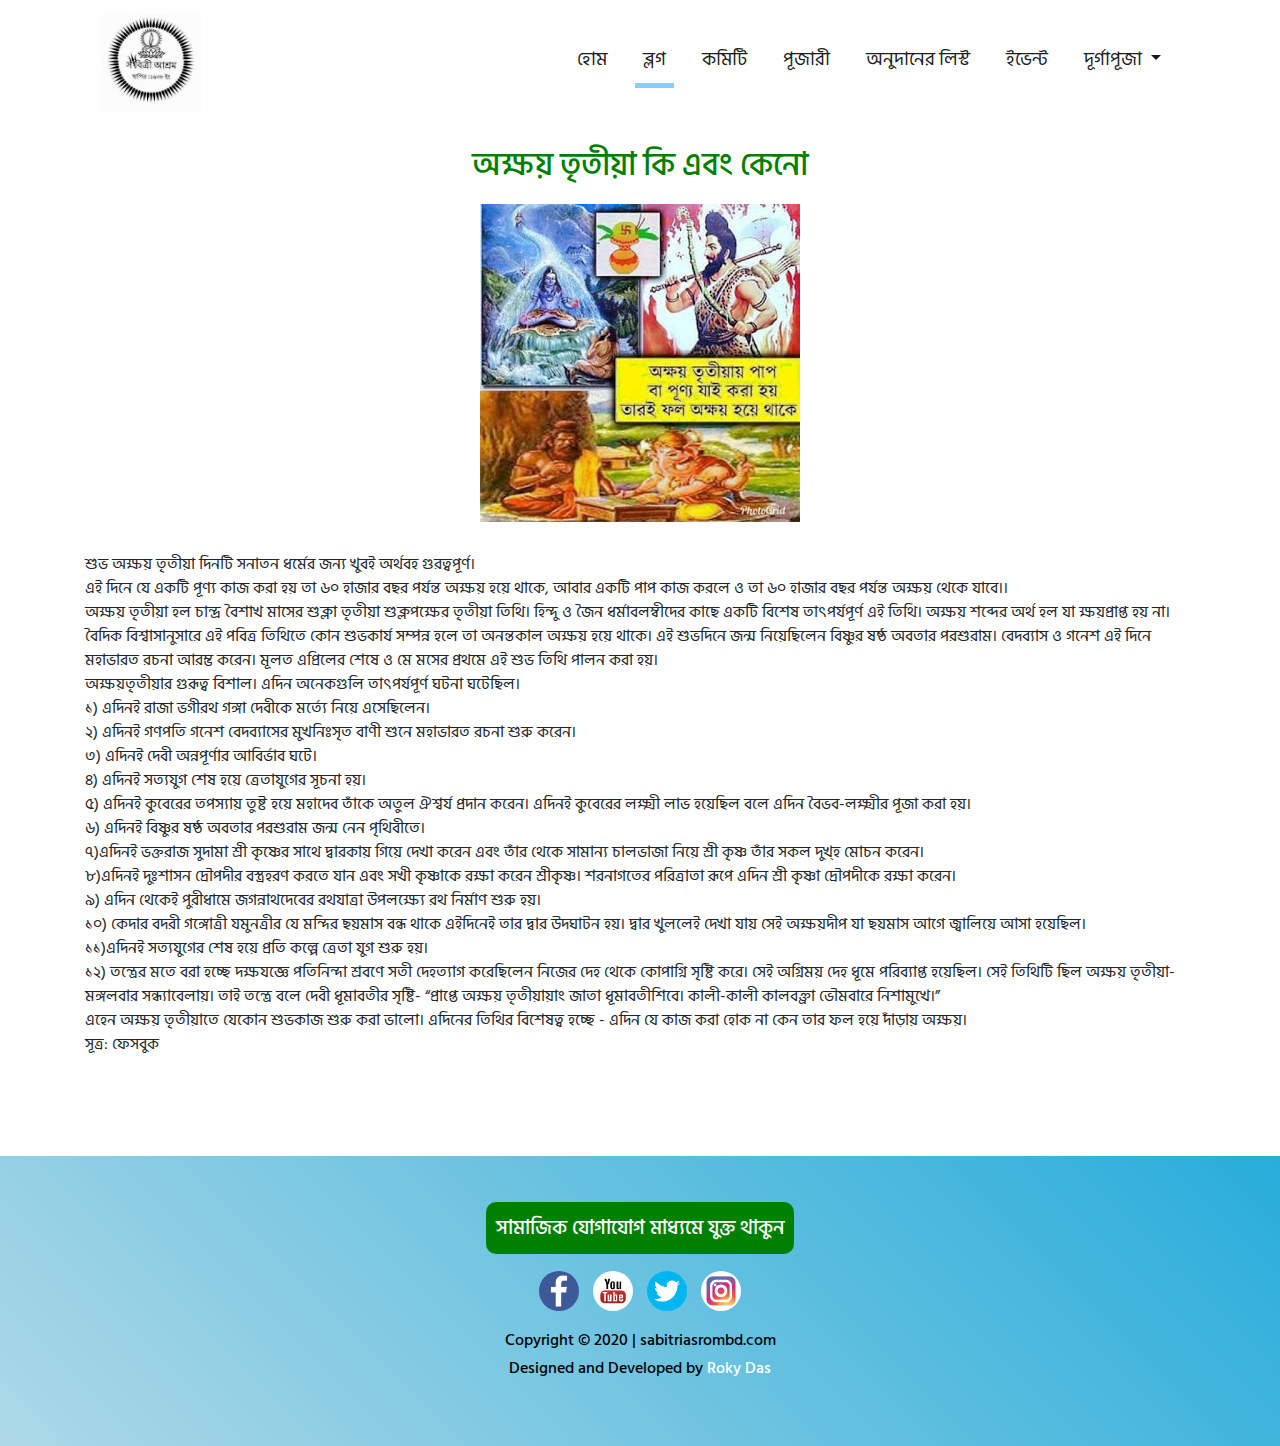
<file: blog-page.html>
<!DOCTYPE html>
<html lang="en">

<head>
    <meta charset="UTF-8">
    <meta name="viewport" content="width=device-width, initial-scale=1.0">
    <link rel="stylesheet" href="bootstrap/css/bootstrap.min.css">
    <link rel="stylesheet" href="styles/index.css">
    <link rel="stylesheet" href="styles/blog-page.css">
    <link href="https://fonts.googleapis.com/css2?family=Hind+Siliguri&display=swap" rel="stylesheet">
    <link rel="shortcut icon" href="images/logo/logo-2.jpg" type="image/x-icon">
    <title>সাবিত্রী আশ্রম</title>
</head>

<body>
    <header class="container">
        <nav class="navbar navbar-expand-lg navbar-light">
            <a class="navbar-brand" href="#"><img src="images/logo/logo-2.jpg" alt=""></a>
            <button class="navbar-toggler" type="button" data-toggle="collapse" data-target="#navbarNav"
                aria-controls="navbarNav" aria-expanded="false" aria-label="Toggle navigation">
                <span class="navbar-toggler-icon"></span>
            </button>
            <div class="collapse navbar-collapse" id="navbarNav">
                <ul class="navbar-nav ml-auto">
                    <li class="nav-item active">
                        <a class="nav-link" href="index.html">হোম<span class="sr-only">(current)</span></a>
                    </li>
                    <li class="nav-item active nav-active">
                        <a class="nav-link" href="blog.html">ব্লগ</a>
                    </li>
                    <li class="nav-item active">
                        <a class="nav-link" href="committee.html">কমিটি</a>
                    </li>
                    <li class="nav-item active">
                        <a class="nav-link" href="pujari.html">পূজারী</a>
                    </li>
                    <li class="nav-item active">
                        <a class="nav-link" href="money.html">অনুদানের লিস্ট</a>
                    </li>
                    <li class="nav-item active">
                        <a class="nav-link" href="event.html">ইভেন্ট</a>
                    </li>
                    <li class="nav-item active dropdown">
                        <a class="nav-link dropdown-toggle" href="#" id="navbarDropdownMenuLink" role="button"
                            data-toggle="dropdown" aria-haspopup="true" aria-expanded="false">
                            দূর্গাপূজা
                        </a>
                        <div class="dropdown-menu" aria-labelledby="navbarDropdownMenuLink">
                            <a class="dropdown-item" href="durgapuja19.html">দূর্গাপূজা - ২০১৯</a>
                            <a class="dropdown-item" href="durgapuja18.html">দূর্গাপূজা - ২০১৮</a>
                            <a class="dropdown-item" href="durgapuja17.html">দূর্গাপূজা - ২০১৭</a>
                        </div>
                    </li>
                </ul>
            </div>
        </nav>
    </header>

    <section class="post container">
        <div class="post-heading">
            <h2>অক্ষয় তৃতীয়া কি এবং কেনো </h2>
        </div>
        <div class="post-image">
            <img src="images/blog/pic-1.jpg" alt="">
        </div>
        <div class="post-text">
            <p>শুভ অক্ষয় তৃতীয়া দিনটি সনাতন ধর্মের জন্য খুবই অর্থবহ গুরত্বপূর্ণ। <br>
                
                এই দিনে যে একটি পূণ্য কাজ করা হয় তা ৬০ হাজার বছর পর্যন্ত অক্ষয় হয়ে থাকে, আবার একটি পাপ কাজ করলে ও তা ৬০ হাজার বছর পর্যন্ত অক্ষয় থেকে যাবে।।<br>
                
                অক্ষয় তৃতীয়া হল চান্দ্র বৈশাখ মাসের শুক্লা তৃতীয়া শুক্লপক্ষের তৃতীয়া তিথি। হিন্দু ও জৈন ধর্মাবলম্বীদের কাছে একটি বিশেষ তাৎপর্যপূর্ণ এই তিথি। অক্ষয় শব্দের অর্থ হল যা ক্ষয়প্রাপ্ত হয় না। বৈদিক বিশ্বাসানুসারে এই পবিত্র তিথিতে কোন শুভকার্য সম্পন্ন হলে তা অনন্তকাল অক্ষয় হয়ে থাকে। এই শুভদিনে জন্ম নিয়েছিলেন বিষ্ণুর ষষ্ঠ অবতার পরশুরাম। বেদব্যাস ও গনেশ এই দিনে মহাভারত রচনা আরম্ভ করেন। মূলত এপ্রিলের শেষে ও মে মসের প্রথমে এই শুভ তিথি পালন করা হয়।<br>
                অক্ষয়তৃতীয়ার গুরূত্ব বিশাল। এদিন অনেকগুলি তাৎপর্যপূর্ণ ঘটনা ঘটেছিল।<br>
                ১) এদিনই রাজা ভগীরথ গঙ্গা দেবীকে মর্ত্যে নিয়ে এসেছিলেন।<br>
                ২) এদিনই গণপতি গনেশ বেদব্যাসের মুখনিঃসৃত বাণী শুনে মহাভারত রচনা শুরু করেন।<br>
                ৩) এদিনই দেবী অন্নপূর্ণার আবির্ভাব ঘটে।<br>
                ৪) এদিনই সত্যযুগ শেষ হয়ে ত্রেতাযুগের সূচনা হয়।<br>
                ৫) এদিনই কুবেরের তপস্যায় তুষ্ট হয়ে মহাদেব তাঁকে অতুল ঐশ্বর্য প্রদান করেন। এদিনই কুবেরের লক্ষ্মী লাভ হয়েছিল বলে এদিন বৈভব-লক্ষ্মীর পূজা করা হয়।<br>
                ৬) এদিনই বিষ্ণুর ষষ্ঠ অবতার পরশুরাম জন্ম নেন পৃথিবীতে।<br>
                ৭)এদিনই ভক্তরাজ সুদামা শ্রী কৃষ্ণের সাথে দ্বারকায় গিয়ে দেখা করেন এবং তাঁর থেকে সামান্য চালভাজা নিয়ে শ্রী কৃষ্ণ তাঁর সকল দুখ্হ মোচন করেন।<br>
                ৮)এদিনই দুঃশাসন দ্রৌপদীর বস্ত্রহরণ করতে যান এবং সখী কৃষ্ণাকে রক্ষা করেন শ্রীকৃষ্ণ। শরনাগতের পরিত্রাতা রূপে এদিন শ্রী কৃষ্ণা দ্রৌপদীকে রক্ষা করেন।<br>
                ৯) এদিন থেকেই পুরীধামে জগন্নাথদেবের রথযাত্রা উপলক্ষ্যে রথ নির্মাণ শুরু হয়।<br>
                ১০) কেদার বদরী গঙ্গোত্রী যমুনত্রীর যে মন্দির ছয়মাস বন্ধ থাকে এইদিনেই তার দ্বার উদঘাটন হয়। দ্বার খুললেই দেখা যায় সেই অক্ষয়দীপ যা ছয়মাস আগে জ্বালিয়ে আসা হয়েছিল।<br>
                ১১)এদিনই সত্যযুগের শেষ হয়ে প্রতি কল্পে ত্রেতা যুগ শুরু হয়।<br>
                ১২) তন্ত্রের মতে বরা হচ্ছে দক্ষযজ্ঞে পতিনিন্দা শ্রবণে সতী দেহত্যাগ করেছিলেন নিজের দেহ থেকে কোপাগ্নি সৃষ্টি করে। সেই অগ্নিময় দেহ ধূমে পরিব্যাপ্ত হয়েছিল। সেই তিথিটি ছিল অক্ষয় তৃতীয়া-মঙ্গলবার সন্ধ্যাবেলায়। তাই তন্ত্রে বলে দেবী ধূমাবতীর সৃষ্টি- “প্রাপ্তে অক্ষয় তৃতীয়ায়াং জাতা ধূমাবতীশিবে। কালী-কালী কালবক্ত্রা ভৌমবারে নিশামুখে।”<br>
                এহেন অক্ষয় তৃতীয়াতে যেকোন শুভকাজ শুরু করা ভালো। এদিনের তিথির বিশেষত্ব হচ্ছে - এদিন যে কাজ করা হোক না কেন তার ফল হয়ে দাঁড়ায় অক্ষয়।<br>
                সূত্র: ফেসবুক </p>
        </div>
    </section>








    <footer>
        <div class="container">
            <h5>সামাজিক যোগাযোগ মাধ্যমে যুক্ত থাকুন</h5>
            <div class="social">
                <img src="images/social/fb.jpg" alt="">
                <img src="images/social/youtube.jpg" alt="">
                <img src="images/social/twitter.jpg" alt="">
                <img src="images/social/instra.jpg" alt="">
            </div>
            <h6>Copyright © 2020 | sabitriasrombd.com</h6>
            <h6>Designed and Developed by <a target="_blank" href="https://www.facebook.com/rokydas.rokydas.5">Roky Das</a></h6>
        </div>
    </footer>







    <script src="https://code.jquery.com/jquery-3.5.1.slim.min.js"
        integrity="sha384-DfXdz2htPH0lsSSs5nCTpuj/zy4C+OGpamoFVy38MVBnE+IbbVYUew+OrCXaRkfj"
        crossorigin="anonymous"></script>
    <script src="https://cdn.jsdelivr.net/npm/popper.js@1.16.0/dist/umd/popper.min.js"
        integrity="sha384-Q6E9RHvbIyZFJoft+2mJbHaEWldlvI9IOYy5n3zV9zzTtmI3UksdQRVvoxMfooAo"
        crossorigin="anonymous"></script>
    <script src="https://stackpath.bootstrapcdn.com/bootstrap/4.5.0/js/bootstrap.min.js"
        integrity="sha384-OgVRvuATP1z7JjHLkuOU7Xw704+h835Lr+6QL9UvYjZE3Ipu6Tp75j7Bh/kR0JKI"
        crossorigin="anonymous"></script>
</body>

</html>
</file>
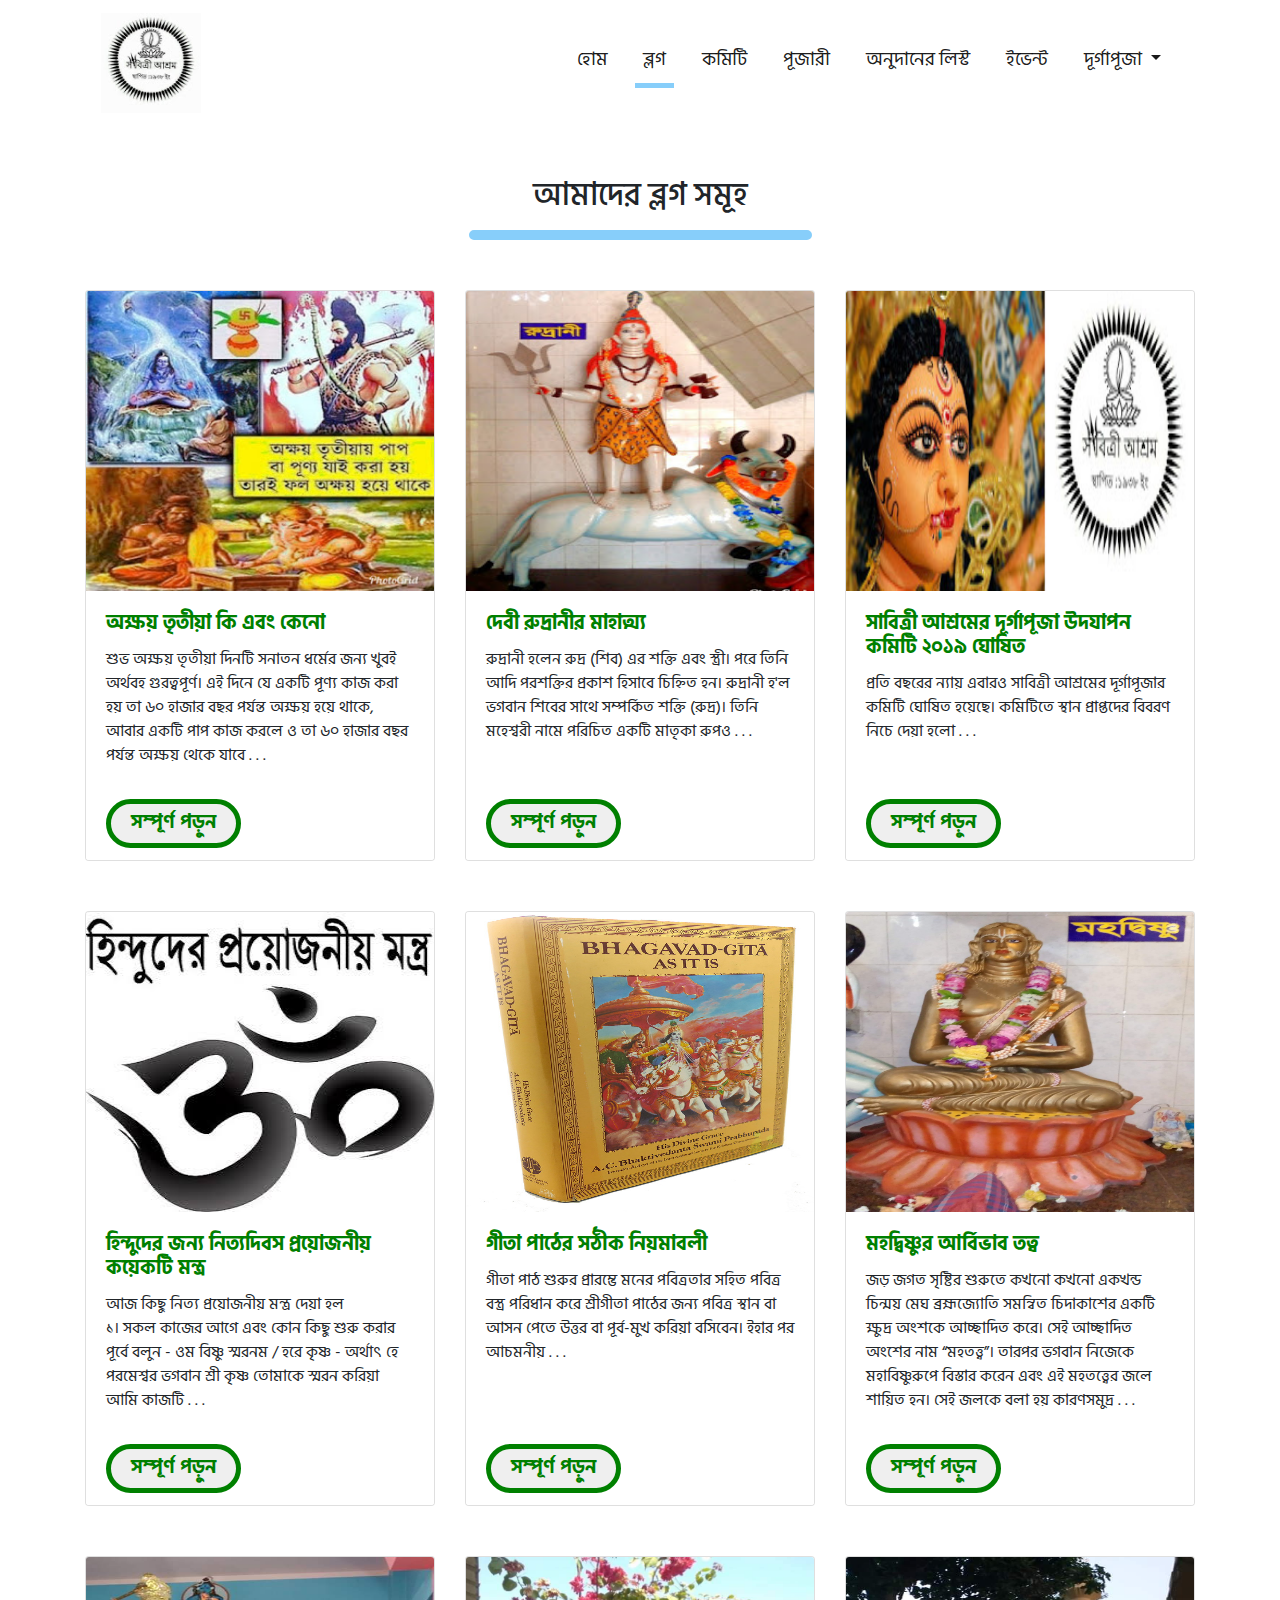
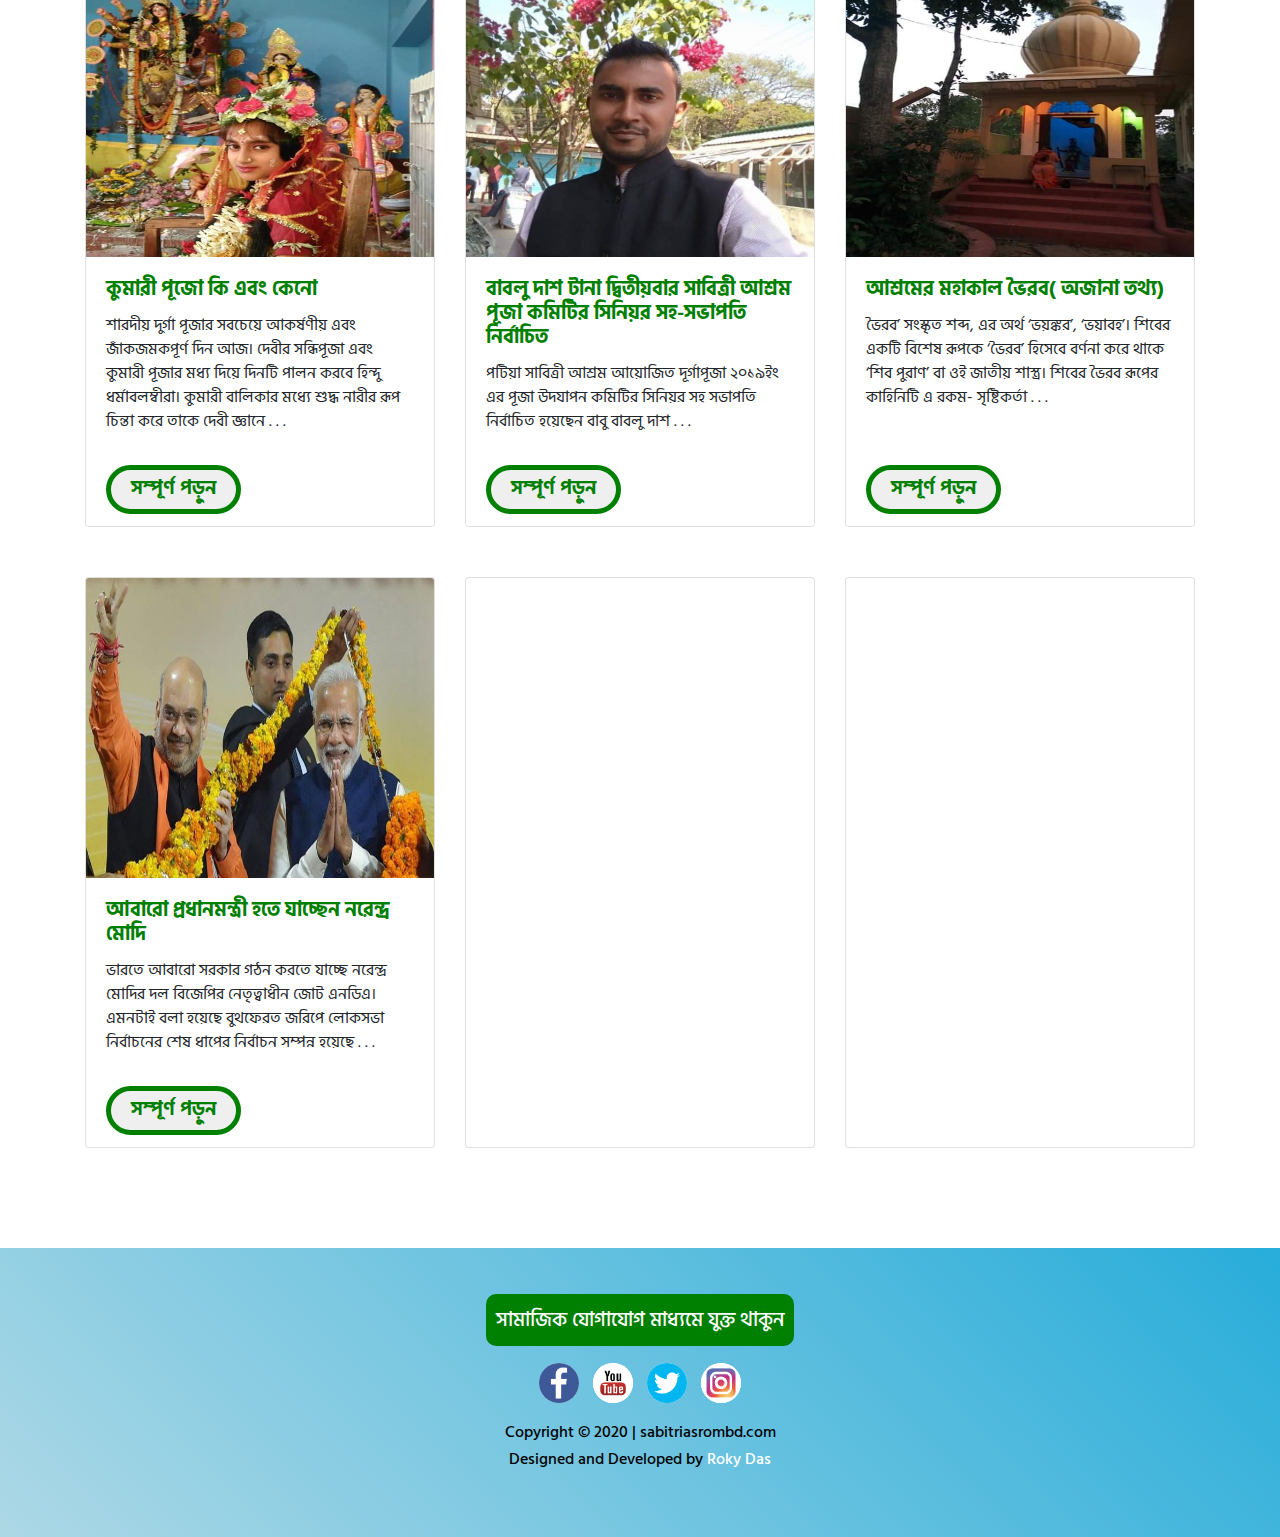
<file: blog.html>
<!DOCTYPE html>
<html lang="en">

<head>
    <meta charset="UTF-8">
    <meta name="viewport" content="width=device-width, initial-scale=1.0">
    <link rel="shortcut icon" href="images/logo/logo-2.jpg" type="image/x-icon">
    <link rel="stylesheet" href="bootstrap/css/bootstrap.min.css">
    <link rel="stylesheet" href="styles/index.css">
    <link rel="stylesheet" href="styles/blog.css">
    <link href="https://fonts.googleapis.com/css2?family=Hind+Siliguri&display=swap" rel="stylesheet">
    <title>সাবিত্রী আশ্রম</title>
</head>

<body>
    <header class="container">
        <nav class="navbar navbar-expand-lg navbar-light">
            <a class="navbar-brand" href="#"><img src="images/logo/logo-2.jpg" alt=""></a>
            <button class="navbar-toggler" type="button" data-toggle="collapse" data-target="#navbarNav"
                aria-controls="navbarNav" aria-expanded="false" aria-label="Toggle navigation">
                <span class="navbar-toggler-icon"></span>
            </button>
            <div class="collapse navbar-collapse" id="navbarNav">
                <ul class="navbar-nav ml-auto">
                    <li class="nav-item active">
                        <a class="nav-link" href="index.html">হোম<span class="sr-only">(current)</span></a>
                    </li>
                    <li class="nav-item active">
                        <a class="nav-link nav-active" href="blog.html">ব্লগ</a>
                    </li>
                    <li class="nav-item active">
                        <a class="nav-link" href="committee.html">কমিটি</a>
                    </li>
                    <li class="nav-item active">
                        <a class="nav-link" href="pujari.html">পূজারী</a>
                    </li>
                    <li class="nav-item active">
                        <a class="nav-link" href="money.html">অনুদানের লিস্ট</a>
                    </li>
                    <li class="nav-item active">
                        <a class="nav-link" href="event.html">ইভেন্ট</a>
                    </li>
                    <li class="nav-item active dropdown">
                        <a class="nav-link dropdown-toggle" href="#" id="navbarDropdownMenuLink" role="button"
                            data-toggle="dropdown" aria-haspopup="true" aria-expanded="false">
                            দূর্গাপূজা
                        </a>
                        <div class="dropdown-menu" aria-labelledby="navbarDropdownMenuLink">
                            <a class="dropdown-item" href="durgapuja19.html">দূর্গাপূজা - ২০১৯</a>
                            <a class="dropdown-item" href="durgapuja18.html">দূর্গাপূজা - ২০১৮</a>
                            <a class="dropdown-item" href="durgapuja17.html">দূর্গাপূজা - ২০১৭</a>
                        </div>
                    </li>
                </ul>
            </div>
        </nav>
    </header>

    <section class="container blog" id="blog">
        <h2>আমাদের ব্লগ সমূহ</h2>
        <hr class="hori-row">
        <div class="card-deck">
            <div class="card">
                <img class="card-img-top blog-img" src="images/blog/pic-1.jpg" alt="Card image cap">
                <div class="card-body">
                    <h5 class="card-title">অক্ষয় তৃতীয়া কি এবং কেনো </h5>
                    <p class="card-text">শুভ অক্ষয় তৃতীয়া দিনটি সনাতন ধর্মের জন্য খুবই অর্থবহ গুরত্বপূর্ণ। এই দিনে যে
                        একটি পূণ্য কাজ করা হয় তা ৬০ হাজার বছর পর্যন্ত অক্ষয় হয়ে থাকে, আবার একটি পাপ কাজ করলে ও তা ৬০
                        হাজার বছর পর্যন্ত অক্ষয় থেকে যাবে . . . </p>
                </div>
                <div class="card-footer">
                    <a target="_blank"
                        href="blog-page.html"><button
                            class="custom-button">সম্পূর্ণ পড়ুন</button></a>
                </div>
            </div>
            <div class="card">
                <img class="card-img-top blog-img" src="images/blog/pic-2.jpg" alt="Card image cap">
                <div class="card-body">
                    <h5 class="card-title">দেবী রুদ্রানীর মাহাত্ম্য </h5>
                    <p class="card-text">রুদ্রানী হলেন রুদ্র (শিব) এর শক্তি এবং স্ত্রী। পরে তিনি আদি পরশক্তির প্রকাশ
                        হিসাবে চিহ্নিত হন। রুদ্রানী হ'ল ভগবান শিবের সাথে সম্পর্কিত শক্তি (রুদ্র)। তিনি মহেশ্বরী নামে
                        পরিচিত একটি মাতৃকা রুপও . . .
                    </p>
                </div>
                <div class="card-footer">
                    <a target="_blank"
                        href="https://sabitriashrombd.blogspot.com/2020/04/blog-post.html?spref=fb&fbclid=IwAR1tmwdS3Q4onlqxbJVTPpaAb7X3xaIfkzwS4veWQyJJQX7iqeQo8SO3B54"><button
                            class="custom-button">সম্পূর্ণ পড়ুন</button></a>
                </div>
            </div>
            <div class="card">
                <img class="card-img-top blog-img" src="images/blog/pic-3.jpg" alt="Card image cap">
                <div class="card-body">
                    <h5 class="card-title">সাবিত্রী আশ্রমের দূর্গাপূজা উদযাপন কমিটি ২০১৯ ঘোষিত </h5>
                    <p class="card-text">প্রতি বছরের ন্যায় এবারও সাবিত্রী আশ্রমের দূর্গাপূজার কমিটি ঘোষিত হয়েছে। কমিটিতে
                        স্থান প্রাপ্তদের বিবরণ নিচে দেয়া হলো . . .</p>
                </div>
                <div class="card-footer">
                    <a target="_blank" href="https://sabitriashrombd.blogspot.com/2019/07/blog-post.html"><button
                            class="custom-button">সম্পূর্ণ পড়ুন</button></a>
                </div>
            </div>
        </div>
        <div class="card-deck">
            <div class="card">
                <img class="card-img-top blog-img" src="images/blog/pic-4.jpg" alt="Card image cap">
                <div class="card-body">
                    <h5 class="card-title">হিন্দুদের জন্য নিত্যদিবস প্রয়োজনীয় কয়েকটি মন্ত্র  </h5>
                    <p class="card-text">আজ কিছু নিত্য প্রয়োজনীয় মন্ত্র দেয়া হল<br>
                        ১। সকল কাজের আগে এবং কোন কিছু শুরু করার পূর্বে বলুন - ওম বিষ্ণু স্মরনম / হরে কৃষ্ণ - অর্থাৎ হে পরমেশ্বর ভগবান শ্রী কৃষ্ণ তোমাকে স্মরন করিয়া আমি কাজটি . . . </p>
                </div>
                <div class="card-footer">
                    <a target="_blank"
                        href="https://sabitriashrombd.blogspot.com/2019/04/blog-post_19.html"><button
                            class="custom-button">সম্পূর্ণ পড়ুন</button></a>
                </div>
            </div>
            <div class="card">
                <img class="card-img-top blog-img" src="images/blog/pic-5.jpg" alt="Card image cap">
                <div class="card-body">
                    <h5 class="card-title">গীতা পাঠের সঠীক নিয়মাবলী  </h5>
                    <p class="card-text">গীতা পাঠ শুরুর প্রারম্ভে মনের পবিত্রতার সহিত পবিত্র বস্ত্র পরিধান করে শ্রীগীতা পাঠের জন্য পবিত্র স্থান বা আসন পেতে উত্তর বা পূর্ব-মুখ করিয়া বসিবেন। ইহার পর আচমনীয় . . .
                    </p>
                </div>
                <div class="card-footer">
                    <a target="_blank"
                        href="https://sabitriashrombd.blogspot.com/2019/04/blog-post.html"><button
                            class="custom-button">সম্পূর্ণ পড়ুন</button></a>
                </div>
            </div>
            <div class="card">
                <img class="card-img-top blog-img" src="images/blog/pic-6.jpg" alt="Card image cap">
                <div class="card-body">
                    <h5 class="card-title">মহদ্বিষ্ণুর আর্বিভাব তত্ব  </h5>
                    <p class="card-text">জড় জগত সৃষ্টির শুরুতে কখনো কখনো একখন্ড চিন্ময় মেঘ ব্রহ্মজ্যোতি সমন্বিত চিদাকাশের একটি ক্ষুদ্র অংশকে আচ্ছাদিত করে। সেই আচ্ছাদিত অংশের নাম “মহতত্ত্ব”। তারপর ভগবান নিজেকে মহাবিষ্ণুরুপে বিস্তার করেন এবং এই মহতত্ত্বের জলে শায়িত হন। সেই জলকে বলা হয় কারণসমুদ্র . . .</p>
                </div>
                <div class="card-footer">
                    <a target="_blank"
                        href="https://sabitriashrombd.blogspot.com/2019/08/blog-post.html"><button
                            class="custom-button">সম্পূর্ণ পড়ুন</button></a>
                </div>
            </div>
        </div>
        <div class="card-deck">
            <div class="card">
                <img class="card-img-top blog-img" src="images/blog/pic-7.jpg" alt="Card image cap">
                <div class="card-body">
                    <h5 class="card-title">কুমারী পূজো কি এবং কেনো  </h5>
                    <p class="card-text"> শারদীয় দুর্গা পূজার সবচেয়ে আকর্ষণীয় এবং জাঁকজমকপূর্ণ দিন আজ। দেবীর সন্ধিপূজা এবং কুমারী পূজার মধ্য দিয়ে দিনটি পালন করবে হিন্দু ধর্মাবলম্বীরা। কুমারী বালিকার মধ্যে শুদ্ধ নারীর রূপ চিন্তা করে তাকে দেবী জ্ঞানে . . . </p>
                </div>
                <div class="card-footer">
                    <a target="_blank"
                        href="https://sabitriashrombd.blogspot.com/2018/12/blog-post_21.html"><button
                            class="custom-button">সম্পূর্ণ পড়ুন</button></a>
                </div>
            </div>
            <div class="card">
                <img class="card-img-top blog-img" src="images/blog/pic-8.jpg" alt="Card image cap">
                <div class="card-body">
                    <h5 class="card-title">বাবলু দাশ টানা দ্বিতীয়বার সাবিত্রী আশ্রম পূজা কমিটির সিনিয়র সহ-সভাপতি নির্বাচিত  </h5>
                    <p class="card-text">পটিয়া সাবিত্রী আশ্রম আয়োজিত দূর্গাপূজা ২০১৯ইং এর পূজা উদযাপন কমিটির সিনিয়র সহ সভাপতি নির্বাচিত হয়েছেন বাবু বাবলু দাশ . . .
                    </p>
                </div>
                <div class="card-footer">
                    <a target="_blank"
                        href="https://sabitriashrombd.blogspot.com/2019/08/blog-post_15.html"><button
                            class="custom-button">সম্পূর্ণ পড়ুন</button></a>
                </div>
            </div>
            <div class="card">
                <img class="card-img-top blog-img" src="images/blog/pic-9.jpg" alt="Card image cap">
                <div class="card-body">
                    <h5 class="card-title">আশ্রমের মহাকাল ভৈরব( অজানা তথ্য)  </h5>
                    <p class="card-text">ভৈরব’ সংস্কৃত শব্দ, এর অর্থ ‘ভয়ঙ্কর’, ‘ভয়াবহ’। শিবের একটি বিশেষ রূপকে ‘ভৈরব’ হিসেবে বর্ণনা করে থাকে ‘শিব পুরাণ’ বা ওই জাতীয় শাস্ত্র। শিবের ভৈরব রূপের কাহিনিটি এ রকম- সৃষ্টিকর্তা . . .</p>
                </div>
                <div class="card-footer">
                    <a target="_blank" href="https://sabitriashrombd.blogspot.com/2018/11/blog-post_2.html"><button
                            class="custom-button">সম্পূর্ণ পড়ুন</button></a>
                </div>
            </div>
        </div>
        <div class="card-deck">
            <div class="card">
                <img class="card-img-top blog-img" src="images/blog/pic-10.jpg" alt="Card image cap">
                <div class="card-body">
                    <h5 class="card-title">আবারো প্রধানমন্ত্রী হতে যাচ্ছেন নরেন্দ্র মোদি  </h5>
                    <p class="card-text">ভারতে আবারো সরকার গঠন করতে যাচ্ছে নরেন্দ্র মোদির দল বিজেপির নেতৃত্বাধীন জোট এনডিএ। এমনটাই বলা হয়েছে বুথফেরত জরিপে লোকসভা নির্বাচনের শেষ ধাপের নির্বাচন সম্পন্ন হয়েছে . . . </p>
                </div>
                <div class="card-footer">
                    <a target="_blank"
                        href="https://sabitriashrombd.blogspot.com/2019/05/blog-post_19.html"><button
                            class="custom-button">সম্পূর্ণ পড়ুন</button></a>
                </div>
            </div>
            <div class="card">
                
            </div>
            <div class="card">
                
            </div>
        </div>
    </section>

    <footer>
        <div class="container">
            <h5>সামাজিক যোগাযোগ মাধ্যমে যুক্ত থাকুন</h5>
            <div class="social">
                <img src="images/social/fb.jpg" alt="">
                <img src="images/social/youtube.jpg" alt="">
                <img src="images/social/twitter.jpg" alt="">
                <img src="images/social/instra.jpg" alt="">
            </div>
            <h6>Copyright © 2020 | sabitriasrombd.com</h6>
            <h6>Designed and Developed by <a target="_blank" href="https://www.facebook.com/rokydas.rokydas.5">Roky Das</a></h6>
        </div>
    </footer>











    <script src="https://code.jquery.com/jquery-3.5.1.slim.min.js"
        integrity="sha384-DfXdz2htPH0lsSSs5nCTpuj/zy4C+OGpamoFVy38MVBnE+IbbVYUew+OrCXaRkfj"
        crossorigin="anonymous"></script>
    <script src="https://cdn.jsdelivr.net/npm/popper.js@1.16.0/dist/umd/popper.min.js"
        integrity="sha384-Q6E9RHvbIyZFJoft+2mJbHaEWldlvI9IOYy5n3zV9zzTtmI3UksdQRVvoxMfooAo"
        crossorigin="anonymous"></script>
    <script src="https://stackpath.bootstrapcdn.com/bootstrap/4.5.0/js/bootstrap.min.js"
        integrity="sha384-OgVRvuATP1z7JjHLkuOU7Xw704+h835Lr+6QL9UvYjZE3Ipu6Tp75j7Bh/kR0JKI"
        crossorigin="anonymous"></script>
</body>

</html>
</file>
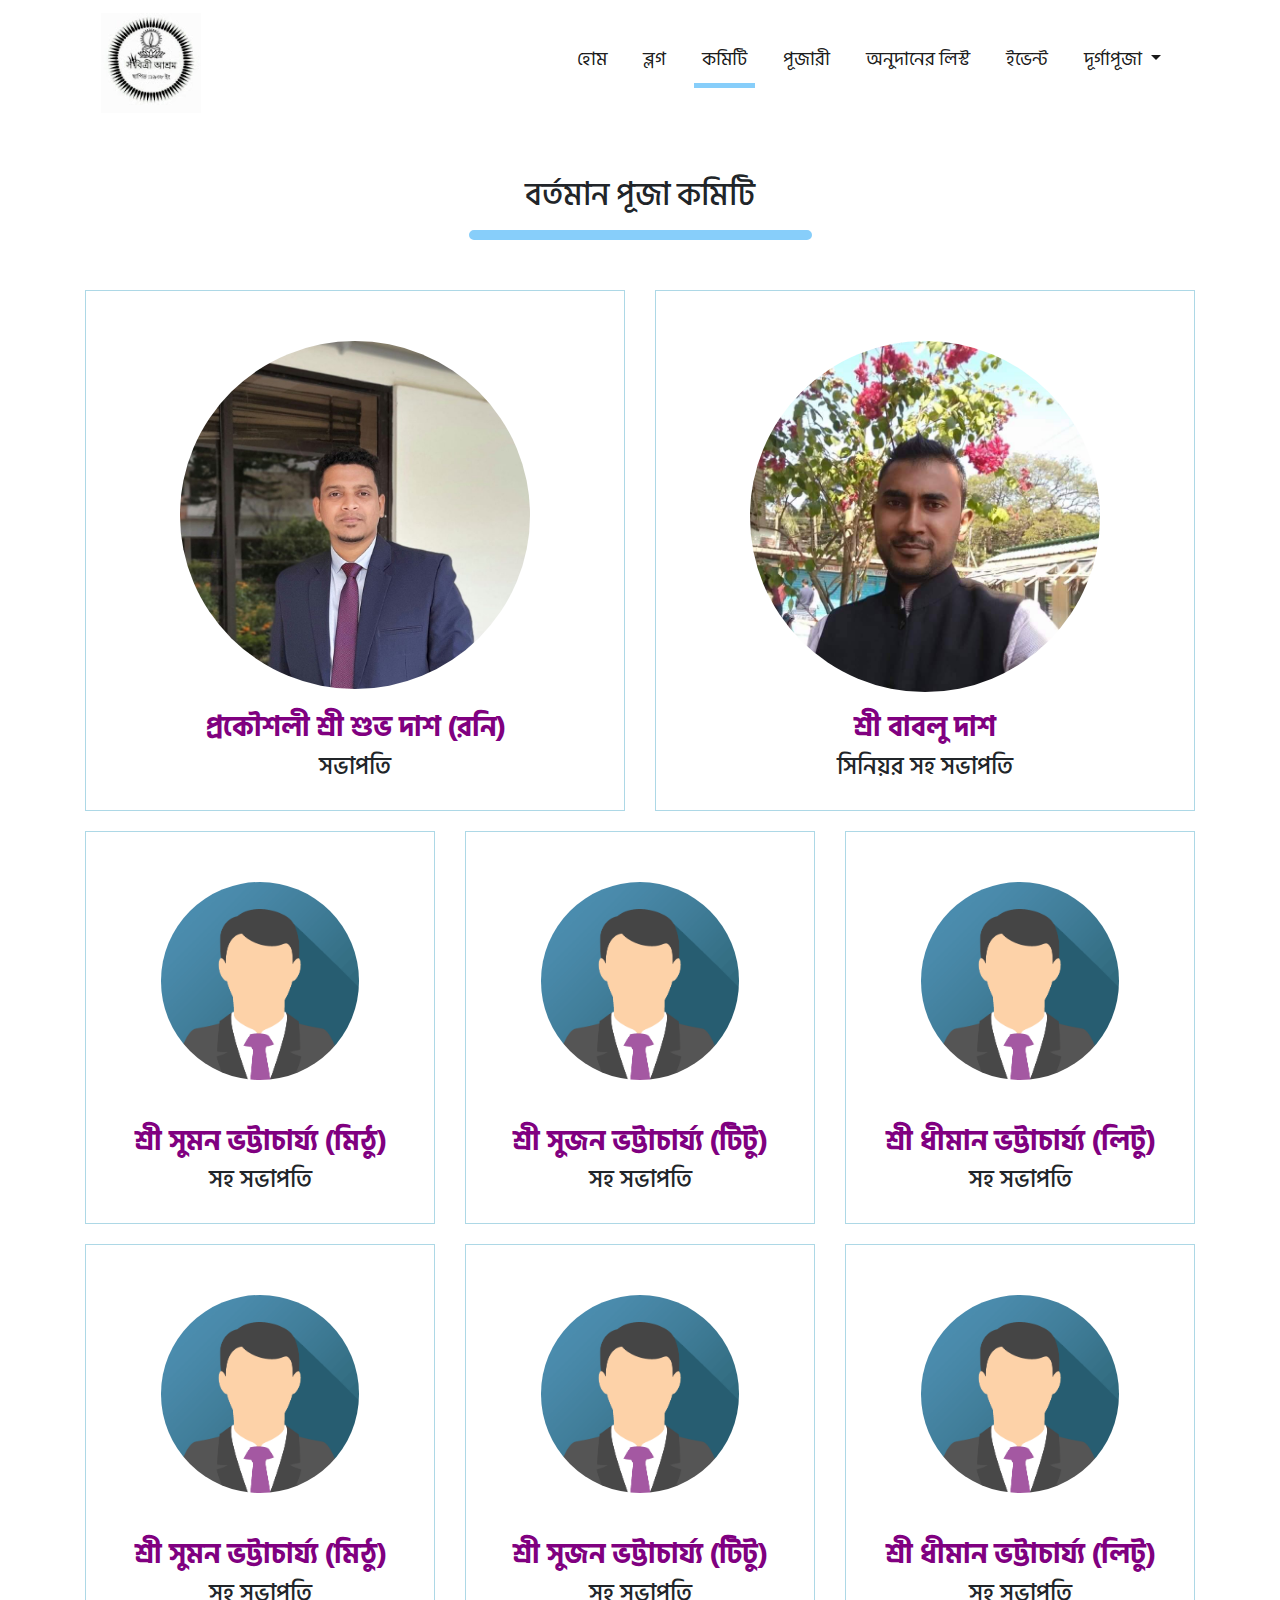
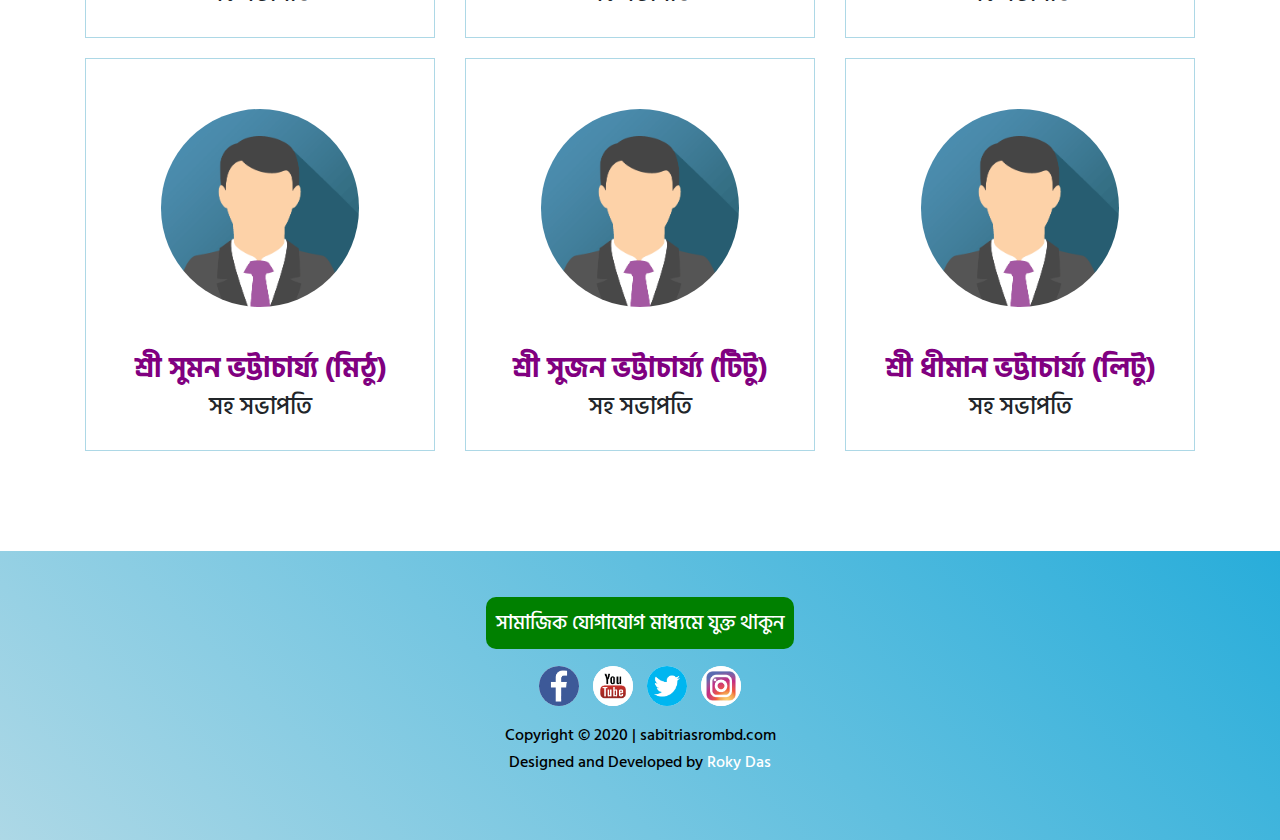
<file: committee.html>
<!DOCTYPE html>
<html lang="en">

<head>
    <meta charset="UTF-8">
    <meta name="viewport" content="width=device-width, initial-scale=1.0">
    <link rel="shortcut icon" href="images/logo/logo-2.jpg" type="image/x-icon">
    <link rel="stylesheet" href="bootstrap/css/bootstrap.min.css">
    <link rel="stylesheet" href="styles/index.css">
    <link rel="stylesheet" href="styles/committee.css">
    <link href="https://fonts.googleapis.com/css2?family=Hind+Siliguri&display=swap" rel="stylesheet">
    <title>সাবিত্রী আশ্রম</title>
</head>

<body>
    <header class="container">
        <nav class="navbar navbar-expand-lg navbar-light">
            <a class="navbar-brand" href="#"><img src="images/logo/logo-2.jpg" alt=""></a>
            <button class="navbar-toggler" type="button" data-toggle="collapse" data-target="#navbarNav"
                aria-controls="navbarNav" aria-expanded="false" aria-label="Toggle navigation">
                <span class="navbar-toggler-icon"></span>
            </button>
            <div class="collapse navbar-collapse" id="navbarNav">
                <ul class="navbar-nav ml-auto">
                    <li class="nav-item active">
                        <a class="nav-link" href="index.html">হোম<span class="sr-only">(current)</span></a>
                    </li>
                    <li class="nav-item active">
                        <a class="nav-link" href="blog.html">ব্লগ</a>
                    </li>
                    <li class="nav-item active nav-active">
                        <a class="nav-link" href="committee.html">কমিটি</a>
                    </li>
                    <li class="nav-item active">
                        <a class="nav-link" href="pujari.html">পূজারী</a>
                    </li>
                    <li class="nav-item active">
                        <a class="nav-link" href="money.html">অনুদানের লিস্ট</a>
                    </li>
                    <li class="nav-item active">
                        <a class="nav-link" href="event.html">ইভেন্ট</a>
                    </li>
                    <li class="nav-item active dropdown">
                        <a class="nav-link dropdown-toggle" href="#" id="navbarDropdownMenuLink" role="button"
                            data-toggle="dropdown" aria-haspopup="true" aria-expanded="false">
                            দূর্গাপূজা
                        </a>
                        <div class="dropdown-menu" aria-labelledby="navbarDropdownMenuLink">
                            <a class="dropdown-item" href="durgapuja19.html">দূর্গাপূজা - ২০১৯</a>
                            <a class="dropdown-item" href="durgapuja18.html">দূর্গাপূজা - ২০১৮</a>
                            <a class="dropdown-item" href="durgapuja17.html">দূর্গাপূজা - ২০১৭</a>
                        </div>
                    </li>
                </ul>
            </div>
        </nav>
    </header>

    <section class="container">
        <div class="puja-committee">
            <h2>বর্তমান পূজা কমিটি</h2>
            <hr class="hori-row">
            <div class="row">
                <div class="col-md-6">
                    <div class="profile">
                        <div class="profile-img">
                            <img src="images/committee/roni.jpg" alt="">
                        </div>
                        <h3>প্রকৌশলী শ্রী শুভ দাশ (রনি)</h3>
                        <h4>সভাপতি</h4>                        
                    </div>
                </div>
                <div class="col-md-6">
                    <div class="profile">
                        <div class="profile-img">
                            <img src="images/committee/bablu.jpg" alt="">
                        </div>
                        <h3>শ্রী বাবলু দাশ</h3>
                        <h4>সিনিয়র সহ সভাপতি</h4>
                    </div>
                </div>
            </div>
            <div class="row">
                <div class="col-md-4">
                    <div class="profile">
                        <div class="profile-img">
                            <img src="images/committee/bruce.jpg" alt="">
                        </div>
                        <h3>শ্রী সুমন ভট্টাচার্য্য (মিঠু)</h3>
                        <h4>সহ সভাপতি</h4>                        
                    </div>
                </div>
                <div class="col-md-4">
                    <div class="profile">
                        <div class="profile-img">
                            <img src="images/committee/bruce.jpg" alt="">
                        </div>
                        <h3>শ্রী সুজন ভট্টাচার্য্য (টিটু)</h3>
                        <h4>সহ সভাপতি</h4>
                    </div>
                </div>
                <div class="col-md-4">
                    <div class="profile">
                        <div class="profile-img">
                            <img src="images/committee/bruce.jpg" alt="">
                        </div>
                        <h3>শ্রী ধীমান ভট্টাচার্য্য (লিটু)</h3>
                        <h4>সহ সভাপতি</h4>
                    </div>
                </div>
            </div>
            <div class="row">
                <div class="col-md-4">
                    <div class="profile">
                        <div class="profile-img">
                            <img src="images/committee/bruce.jpg" alt="">
                        </div>
                        <h3>শ্রী সুমন ভট্টাচার্য্য (মিঠু)</h3>
                        <h4>সহ সভাপতি</h4>                        
                    </div>
                </div>
                <div class="col-md-4">
                    <div class="profile">
                        <div class="profile-img">
                            <img src="images/committee/bruce.jpg" alt="">
                        </div>
                        <h3>শ্রী সুজন ভট্টাচার্য্য (টিটু)</h3>
                        <h4>সহ সভাপতি</h4>
                    </div>
                </div>
                <div class="col-md-4">
                    <div class="profile">
                        <div class="profile-img">
                            <img src="images/committee/bruce.jpg" alt="">
                        </div>
                        <h3>শ্রী ধীমান ভট্টাচার্য্য (লিটু)</h3>
                        <h4>সহ সভাপতি</h4>
                    </div>
                </div>
            </div>
            <div class="row">
                <div class="col-md-4">
                    <div class="profile">
                        <div class="profile-img">
                            <img src="images/committee/bruce.jpg" alt="">
                        </div>
                        <h3>শ্রী সুমন ভট্টাচার্য্য (মিঠু)</h3>
                        <h4>সহ সভাপতি</h4>                        
                    </div>
                </div>
                <div class="col-md-4">
                    <div class="profile">
                        <div class="profile-img">
                            <img src="images/committee/bruce.jpg" alt="">
                        </div>
                        <h3>শ্রী সুজন ভট্টাচার্য্য (টিটু)</h3>
                        <h4>সহ সভাপতি</h4>
                    </div>
                </div>
                <div class="col-md-4">
                    <div class="profile">
                        <div class="profile-img">
                            <img src="images/committee/bruce.jpg" alt="">
                        </div>
                        <h3>শ্রী ধীমান ভট্টাচার্য্য (লিটু)</h3>
                        <h4>সহ সভাপতি</h4>
                    </div>
                </div>
            </div>
        </div>
    </section>









    <footer>
        <div class="container">
            <h5>সামাজিক যোগাযোগ মাধ্যমে যুক্ত থাকুন</h5>
            <div class="social">
                <img src="images/social/fb.jpg" alt="">
                <img src="images/social/youtube.jpg" alt="">
                <img src="images/social/twitter.jpg" alt="">
                <img src="images/social/instra.jpg" alt="">
            </div>
            <h6>Copyright © 2020 | sabitriasrombd.com</h6>
            <h6>Designed and Developed by <a target="_blank" href="https://www.facebook.com/rokydas.rokydas.5">Roky
                    Das</a></h6>
        </div>
    </footer>










    <script src="https://code.jquery.com/jquery-3.5.1.slim.min.js"
        integrity="sha384-DfXdz2htPH0lsSSs5nCTpuj/zy4C+OGpamoFVy38MVBnE+IbbVYUew+OrCXaRkfj"
        crossorigin="anonymous"></script>
    <script src="https://cdn.jsdelivr.net/npm/popper.js@1.16.0/dist/umd/popper.min.js"
        integrity="sha384-Q6E9RHvbIyZFJoft+2mJbHaEWldlvI9IOYy5n3zV9zzTtmI3UksdQRVvoxMfooAo"
        crossorigin="anonymous"></script>
    <script src="https://stackpath.bootstrapcdn.com/bootstrap/4.5.0/js/bootstrap.min.js"
        integrity="sha384-OgVRvuATP1z7JjHLkuOU7Xw704+h835Lr+6QL9UvYjZE3Ipu6Tp75j7Bh/kR0JKI"
        crossorigin="anonymous"></script>
</body>
</file>
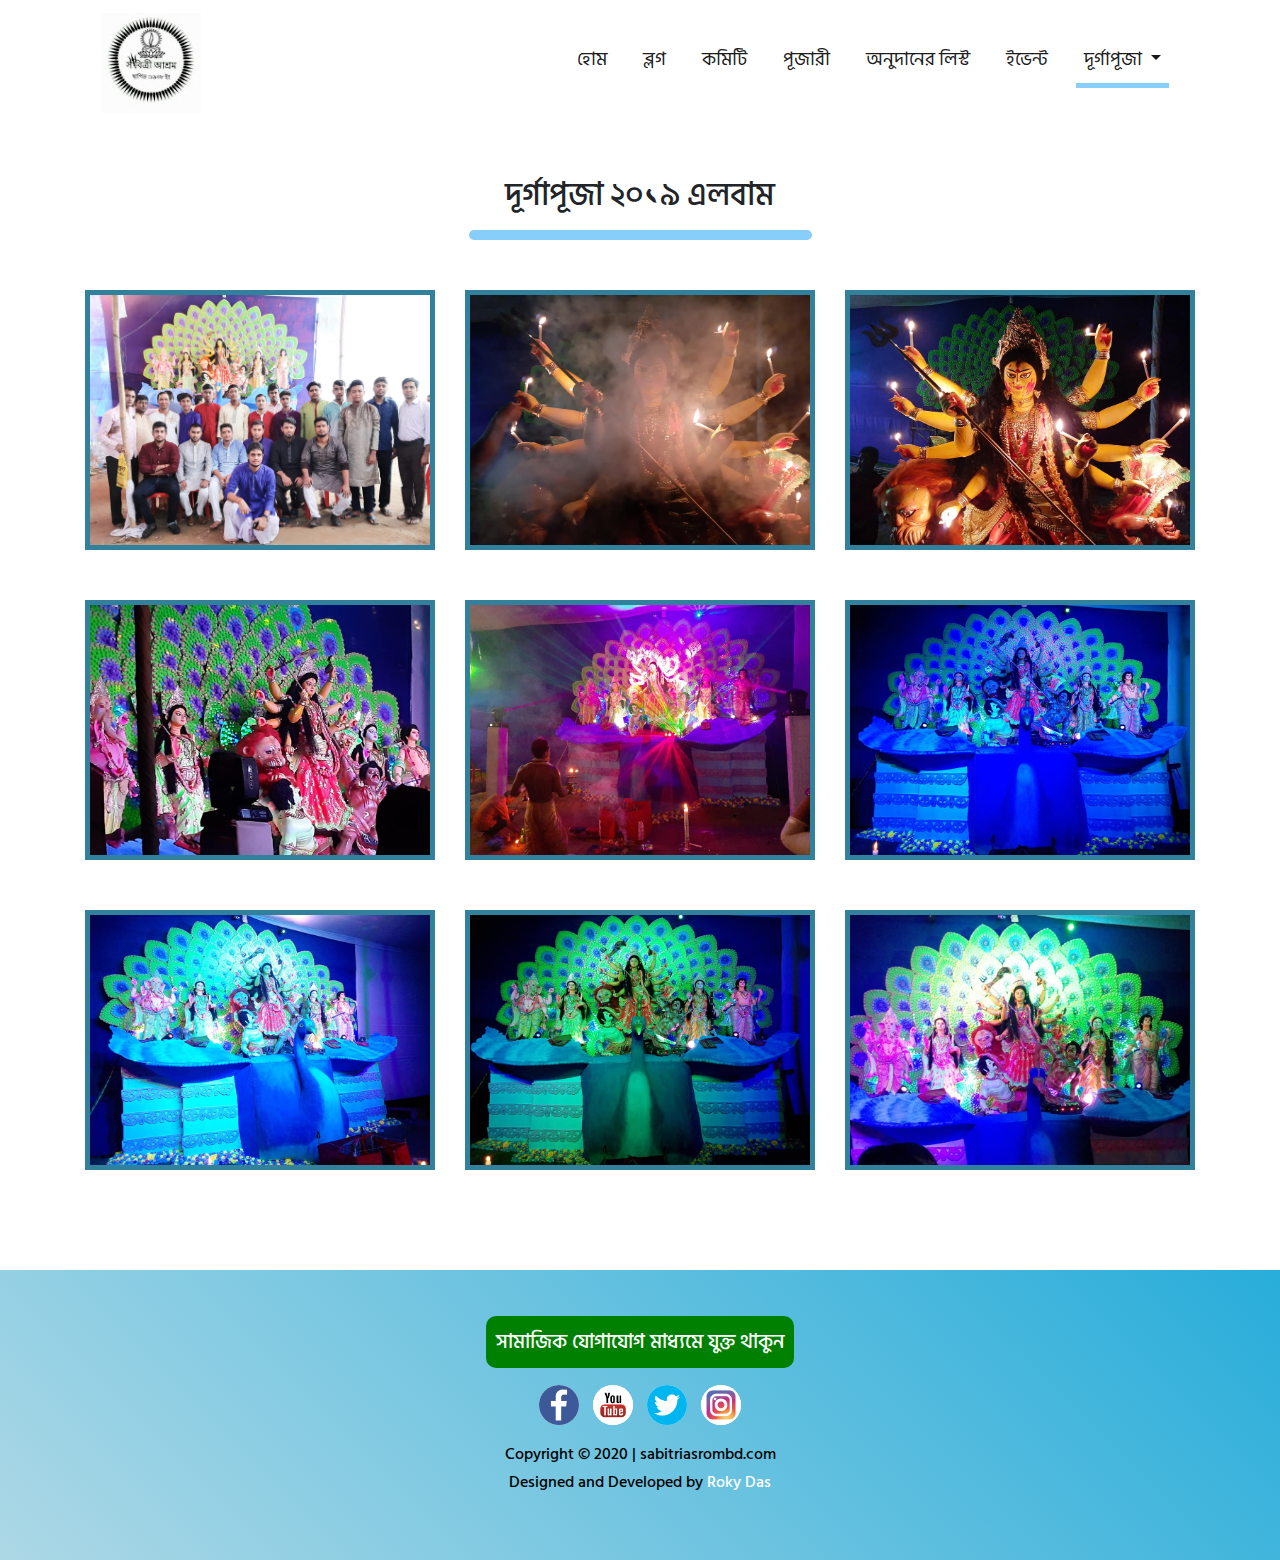
<file: durgapuja19.html>
<!DOCTYPE html>
<html lang="en">

<head>
    <meta charset="UTF-8">
    <meta name="viewport" content="width=device-width, initial-scale=1.0">
    <link rel="shortcut icon" href="images/logo/logo-2.jpg" type="image/x-icon">
    <link rel="stylesheet" href="bootstrap/css/bootstrap.min.css">
    <link rel="stylesheet" href="styles/index.css">
    <link rel="stylesheet" href="styles/event.css">
    <link rel="stylesheet" href="styles/event-page.css">
    <link href="https://fonts.googleapis.com/css2?family=Hind+Siliguri&display=swap" rel="stylesheet">
    <title>সাবিত্রী আশ্রম</title>
</head>

<body>
    <header class="container">
        <nav class="navbar navbar-expand-lg navbar-light">
            <a class="navbar-brand" href="#"><img src="images/logo/logo-2.jpg" alt=""></a>
            <button class="navbar-toggler" type="button" data-toggle="collapse" data-target="#navbarNav"
                aria-controls="navbarNav" aria-expanded="false" aria-label="Toggle navigation">
                <span class="navbar-toggler-icon"></span>
            </button>
            <div class="collapse navbar-collapse" id="navbarNav">
                <ul class="navbar-nav ml-auto">
                    <li class="nav-item active">
                        <a class="nav-link" href="index.html">হোম<span class="sr-only">(current)</span></a>
                    </li>
                    <li class="nav-item active">
                        <a class="nav-link" href="blog.html">ব্লগ</a>
                    </li>
                    <li class="nav-item active">
                        <a class="nav-link" href="committee.html">কমিটি</a>
                    </li>
                    <li class="nav-item active">
                        <a class="nav-link" href="pujari.html">পূজারী</a>
                    </li>
                    <li class="nav-item active">
                        <a class="nav-link" href="money.html">অনুদানের লিস্ট</a>
                    </li>
                    <li class="nav-item active">
                        <a class="nav-link" href="event.html">ইভেন্ট</a>
                    </li>
                    <li class="nav-item active dropdown">
                        <a class="nav-link dropdown-toggle nav-active" href="#" id="navbarDropdownMenuLink" role="button"
                            data-toggle="dropdown" aria-haspopup="true" aria-expanded="false">
                            দূর্গাপূজা
                        </a>
                        <div class="dropdown-menu" aria-labelledby="navbarDropdownMenuLink">
                            <a class="dropdown-item" href="durgapuja19.html">দূর্গাপূজা - ২০১৯</a>
                            <a class="dropdown-item" href="durgapuja18.html">দূর্গাপূজা - ২০১৮</a>
                            <a class="dropdown-item" href="durgapuja17.html">দূর্গাপূজা - ২০১৭</a>
                        </div>
                    </li>
                </ul>
            </div>
        </nav>
    </header>

    <section class="container">
        <h2 class="event-heading">দূর্গাপূজা ২০১৯ এলবাম</h2>
        <hr class="hori-row">
        <div class="album row">
            <div class="col-md-4">
                <div class="photo-box">
                    <img src="images/durgapuja19/pic-1.jpg" alt="">
                </div>
            </div>
            <div class="col-md-4">
                <div class="photo-box">
                    <img src="images/durgapuja19/pic-2.jpg" alt="">
                </div>
            </div>
            <div class="col-md-4">
                <div class="photo-box">
                    <img src="images/durgapuja19/pic-3.jpg" alt="">
                </div>
            </div>
        </div>
        <div class="album row">
            <div class="col-md-4">
                <div class="photo-box">
                    <img src="images/durgapuja19/pic-4.jpg" alt="">
                </div>
            </div>
            <div class="col-md-4">
                <div class="photo-box">
                    <img src="images/durgapuja19/pic-5.jpg" alt="">
                </div>
            </div>
            <div class="col-md-4">
                <div class="photo-box">
                    <img src="images/durgapuja19/pic-6.jpg" alt="">
                </div>
            </div>
        </div>
        <div class="album row">
            <div class="col-md-4">
                <div class="photo-box">
                    <img src="images/durgapuja19/pic-7.jpg" alt="">
                </div>
            </div>
            <div class="col-md-4">
                <div class="photo-box">
                    <img src="images/durgapuja19/pic-8.jpg" alt="">
                </div>
            </div>
            <div class="col-md-4">
                <div class="photo-box">
                    <img src="images/durgapuja19/pic-9.jpg" alt="">
                </div>
            </div>
        </div>
        

        
        
    </section>


    <footer>
        <div class="container">
            <h5>সামাজিক যোগাযোগ মাধ্যমে যুক্ত থাকুন</h5>
            <div class="social">
                <img src="images/social/fb.jpg" alt="">
                <img src="images/social/youtube.jpg" alt="">
                <img src="images/social/twitter.jpg" alt="">
                <img src="images/social/instra.jpg" alt="">
            </div>
            <h6>Copyright © 2020 | sabitriasrombd.com</h6>
            <h6>Designed and Developed by <a target="_blank" href="https://www.facebook.com/rokydas.rokydas.5">Roky
                    Das</a></h6>
        </div>
    </footer>










    <script src="https://code.jquery.com/jquery-3.5.1.slim.min.js"
        integrity="sha384-DfXdz2htPH0lsSSs5nCTpuj/zy4C+OGpamoFVy38MVBnE+IbbVYUew+OrCXaRkfj"
        crossorigin="anonymous"></script>
    <script src="https://cdn.jsdelivr.net/npm/popper.js@1.16.0/dist/umd/popper.min.js"
        integrity="sha384-Q6E9RHvbIyZFJoft+2mJbHaEWldlvI9IOYy5n3zV9zzTtmI3UksdQRVvoxMfooAo"
        crossorigin="anonymous"></script>
    <script src="https://stackpath.bootstrapcdn.com/bootstrap/4.5.0/js/bootstrap.min.js"
        integrity="sha384-OgVRvuATP1z7JjHLkuOU7Xw704+h835Lr+6QL9UvYjZE3Ipu6Tp75j7Bh/kR0JKI"
        crossorigin="anonymous"></script>
</body>
</file>
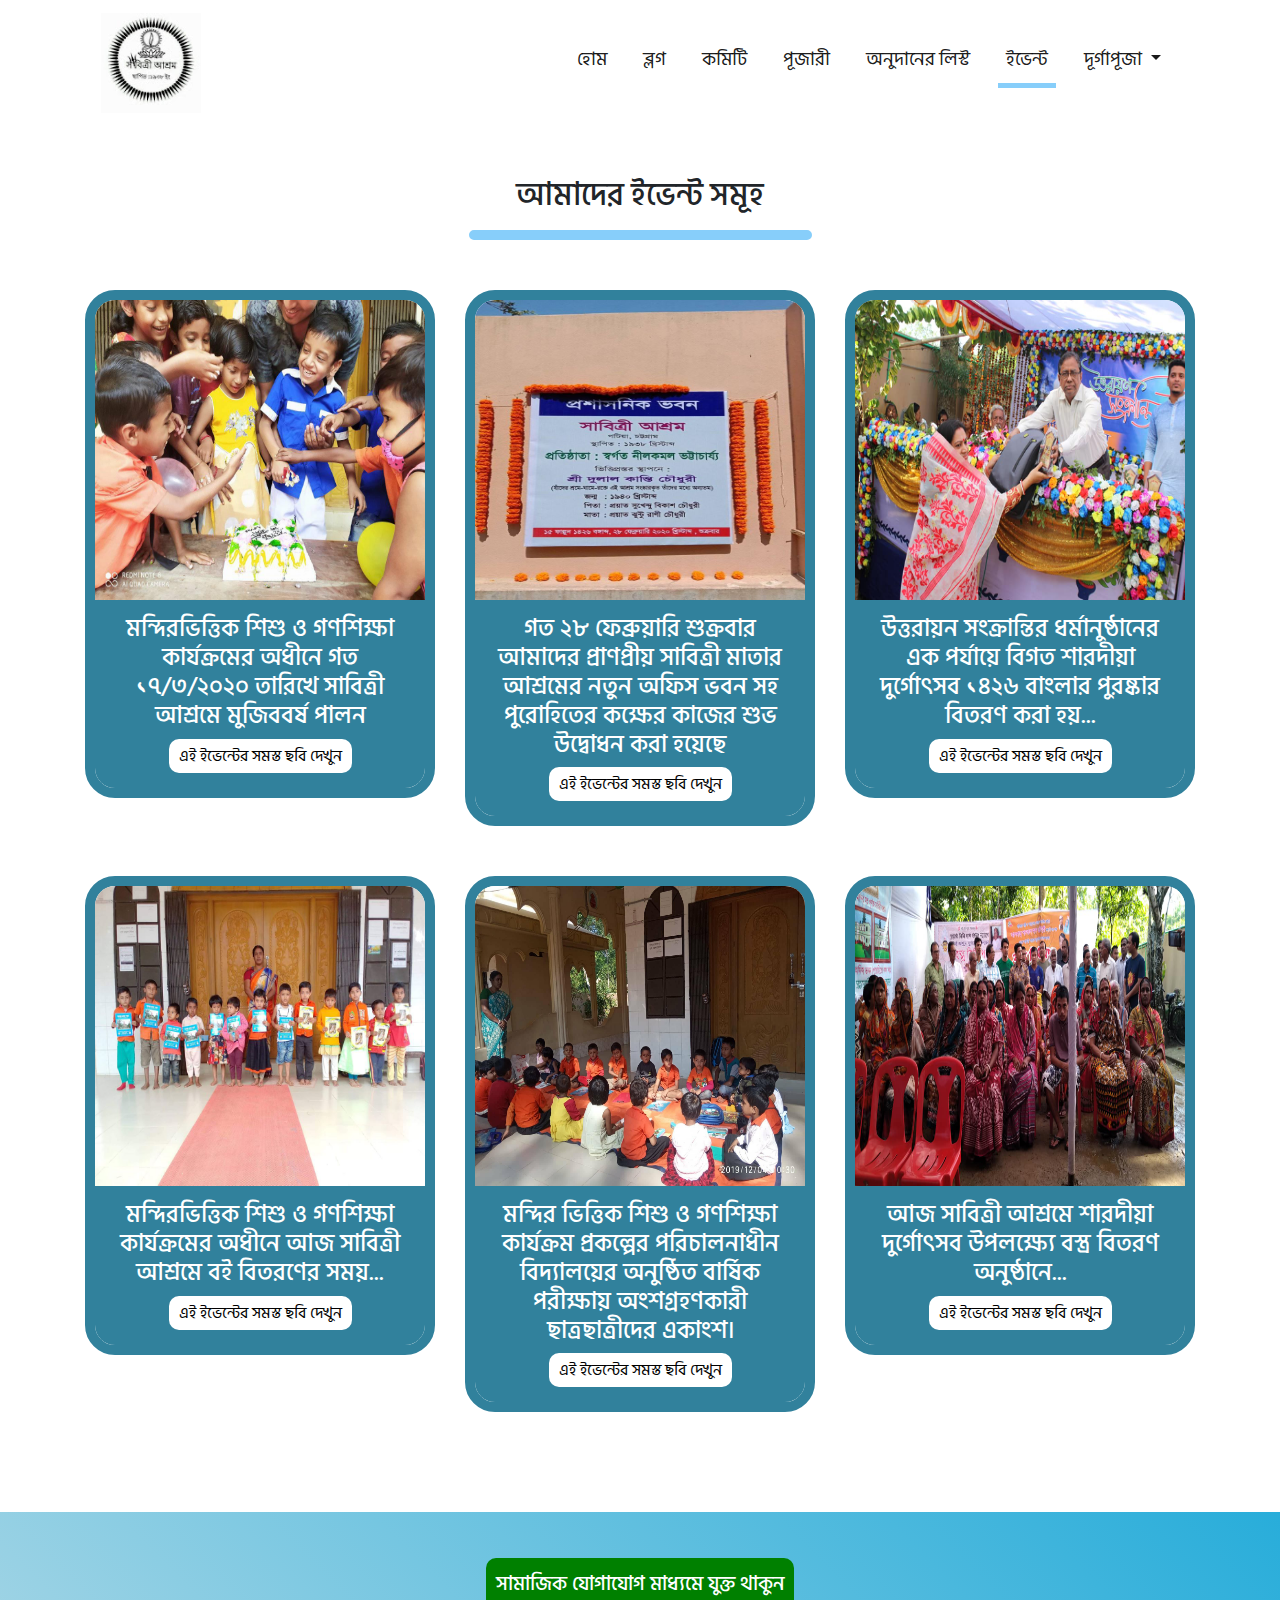
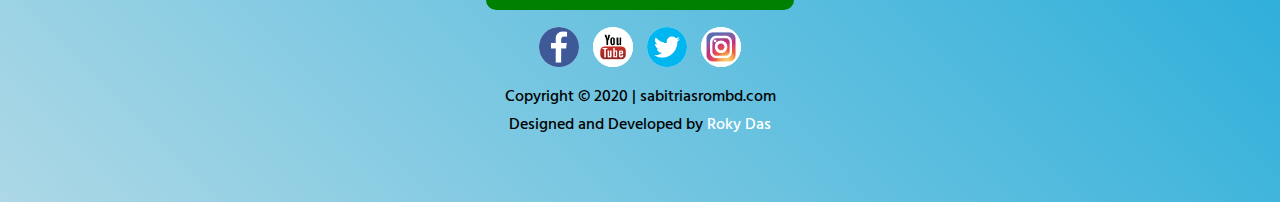
<file: event.html>
<!DOCTYPE html>
<html lang="en">

<head>
    <meta charset="UTF-8">
    <meta name="viewport" content="width=device-width, initial-scale=1.0">
    <link rel="shortcut icon" href="images/logo/logo-2.jpg" type="image/x-icon">
    <link rel="stylesheet" href="bootstrap/css/bootstrap.min.css">
    <link rel="stylesheet" href="styles/index.css">
    <link rel="stylesheet" href="styles/event.css">
    <link href="https://fonts.googleapis.com/css2?family=Hind+Siliguri&display=swap" rel="stylesheet">
    <title>সাবিত্রী আশ্রম</title>
</head>

<body>
    <header class="container">
        <nav class="navbar navbar-expand-lg navbar-light">
            <a class="navbar-brand" href="#"><img src="images/logo/logo-2.jpg" alt=""></a>
            <button class="navbar-toggler" type="button" data-toggle="collapse" data-target="#navbarNav"
                aria-controls="navbarNav" aria-expanded="false" aria-label="Toggle navigation">
                <span class="navbar-toggler-icon"></span>
            </button>
            <div class="collapse navbar-collapse" id="navbarNav">
                <ul class="navbar-nav ml-auto">
                    <li class="nav-item active">
                        <a class="nav-link" href="index.html">হোম<span class="sr-only">(current)</span></a>
                    </li>
                    <li class="nav-item active">
                        <a class="nav-link" href="blog.html">ব্লগ</a>
                    </li>
                    <li class="nav-item active">
                        <a class="nav-link" href="committee.html">কমিটি</a>
                    </li>
                    <li class="nav-item active">
                        <a class="nav-link" href="pujari.html">পূজারী</a>
                    </li>
                    <li class="nav-item active">
                        <a class="nav-link" href="money.html">অনুদানের লিস্ট</a>
                    </li>
                    <li class="nav-item active nav-active">
                        <a class="nav-link" href="event.html">ইভেন্ট</a>
                    </li>
                    <li class="nav-item active dropdown">
                        <a class="nav-link dropdown-toggle" href="#" id="navbarDropdownMenuLink" role="button"
                            data-toggle="dropdown" aria-haspopup="true" aria-expanded="false">
                            দূর্গাপূজা
                        </a>
                        <div class="dropdown-menu" aria-labelledby="navbarDropdownMenuLink">
                            <a class="dropdown-item" href="durgapuja19.html">দূর্গাপূজা - ২০১৯</a>
                            <a class="dropdown-item" href="durgapuja18.html">দূর্গাপূজা - ২০১৮</a>
                            <a class="dropdown-item" href="durgapuja17.html">দূর্গাপূজা - ২০১৭</a>
                        </div>
                    </li>
                </ul>
            </div>
        </nav>
    </header>

    <section class="container">
        <h2 class="event-heading">আমাদের ইভেন্ট সমূহ</h2>
        <hr class="hori-row">
        <div class="row event">
            <div class="col-md-4">
                <div class="event-box">
                    <div class="event-img">
                        <img width="100%" src="images/Events/mujib-borsho/pic-1.jpg" alt="">
                    </div>
                    <div class="event-text">
                        <h4>মন্দিরভিত্তিক শিশু ও গণশিক্ষা কার্যক্রমের অধীনে গত ১৭/৩/২০২০ তারিখে সাবিত্রী আশ্রমে
                            মুজিববর্ষ পালন</h4>
                        <a href="event-page.html"><button class="event-button">এই ইভেন্টের সমস্ত ছবি দেখুন</button></a>
                    </div>
                </div>

            </div>
            <div class="col-md-4">
                <div class="event-box">
                    <div class="event-img">
                        <img width="100%" src="images/Events/starting-construction/pic-1.jpg" alt="">
                    </div>
                    <div class="event-text">
                        <h4>গত ২৮ ফেব্রুয়ারি শুক্রবার আমাদের প্রাণপ্রীয় সাবিত্রী মাতার আশ্রমের নতুন অফিস ভবন সহ
                            পুরোহিতের
                            কক্ষের কাজের শুভ উদ্বোধন করা হয়েছে</h4>
                        <button class="event-button">এই ইভেন্টের সমস্ত ছবি দেখুন</button>
                    </div>
                </div>

            </div>
            <div class="col-md-4">
                <div class="event-box">
                    <div class="event-img">
                        <img width="100%" src="images/Events/prize-giving/pic-1.jpg" alt="">
                    </div>
                    <div class="event-text">
                        <h4>উত্তরায়ন সংক্রান্তির ধর্মানুষ্ঠানের এক পর্যায়ে বিগত শারদীয়া দুর্গোৎসব ১৪২৬ বাংলার পুরষ্কার
                            বিতরণ
                            করা হয়...</h4>
                        <button class="event-button">এই ইভেন্টের সমস্ত ছবি দেখুন</button>
                    </div>
                </div>

            </div>
        </div>

        <div class="row event">
            <div class="col-md-4">
                <div class="event-box">
                    <div class="event-img">
                        <img width="100%" src="images/Events/boi-bitoron/pic-1.jpg" alt="">
                    </div>
                    <div class="event-text">
                        <h4>মন্দিরভিত্তিক শিশু ও গণশিক্ষা কার্যক্রমের অধীনে আজ সাবিত্রী আশ্রমে বই বিতরণের সময়...</h4>
                        <button class="event-button">এই ইভেন্টের সমস্ত ছবি দেখুন</button>
                    </div>
                </div>

            </div>
            <div class="col-md-4">
                <div  class="event-box">
                    <div class="event-img">
                        <img width="100%" src="images/Events/annual-exam/pic-1.jpg" alt="">
                    </div>
                    <div class="event-text">
                        <h4>মন্দির ভিত্তিক শিশু ও গণশিক্ষা কার্যক্রম প্রকল্পের পরিচালনাধীন বিদ্যালয়ের অনুষ্ঠিত বার্ষিক
                            পরীক্ষায় অংশগ্রহণকারী ছাত্রছাত্রীদের একাংশ।</h4>
                        <button class="event-button">এই ইভেন্টের সমস্ত ছবি দেখুন</button>
                    </div>
                </div>

            </div>
            <div class="col-md-4">
                <div class="event-box">
                    <div class="event-img">
                        <img width="100%" src="images/Events/bostro-bitoron/pic-1.jpg" alt="">
                    </div>
                    <div class="event-text">
                        <h4>আজ সাবিত্রী আশ্রমে শারদীয়া দুর্গোৎসব উপলক্ষ্যে বস্ত্র বিতরণ অনুষ্ঠানে...</h4>
                        <button class="event-button">এই ইভেন্টের সমস্ত ছবি দেখুন</button>
                    </div>
                </div>

            </div>
        </div>

    </section>

    <footer>
        <div class="container">
            <h5>সামাজিক যোগাযোগ মাধ্যমে যুক্ত থাকুন</h5>
            <div class="social">
                <img src="images/social/fb.jpg" alt="">
                <img src="images/social/youtube.jpg" alt="">
                <img src="images/social/twitter.jpg" alt="">
                <img src="images/social/instra.jpg" alt="">
            </div>
            <h6>Copyright © 2020 | sabitriasrombd.com</h6>
            <h6>Designed and Developed by <a target="_blank" href="https://www.facebook.com/rokydas.rokydas.5">Roky
                    Das</a></h6>
        </div>
    </footer>










    <script src="https://code.jquery.com/jquery-3.5.1.slim.min.js"
        integrity="sha384-DfXdz2htPH0lsSSs5nCTpuj/zy4C+OGpamoFVy38MVBnE+IbbVYUew+OrCXaRkfj"
        crossorigin="anonymous"></script>
    <script src="https://cdn.jsdelivr.net/npm/popper.js@1.16.0/dist/umd/popper.min.js"
        integrity="sha384-Q6E9RHvbIyZFJoft+2mJbHaEWldlvI9IOYy5n3zV9zzTtmI3UksdQRVvoxMfooAo"
        crossorigin="anonymous"></script>
    <script src="https://stackpath.bootstrapcdn.com/bootstrap/4.5.0/js/bootstrap.min.js"
        integrity="sha384-OgVRvuATP1z7JjHLkuOU7Xw704+h835Lr+6QL9UvYjZE3Ipu6Tp75j7Bh/kR0JKI"
        crossorigin="anonymous"></script>
</body>
</file>
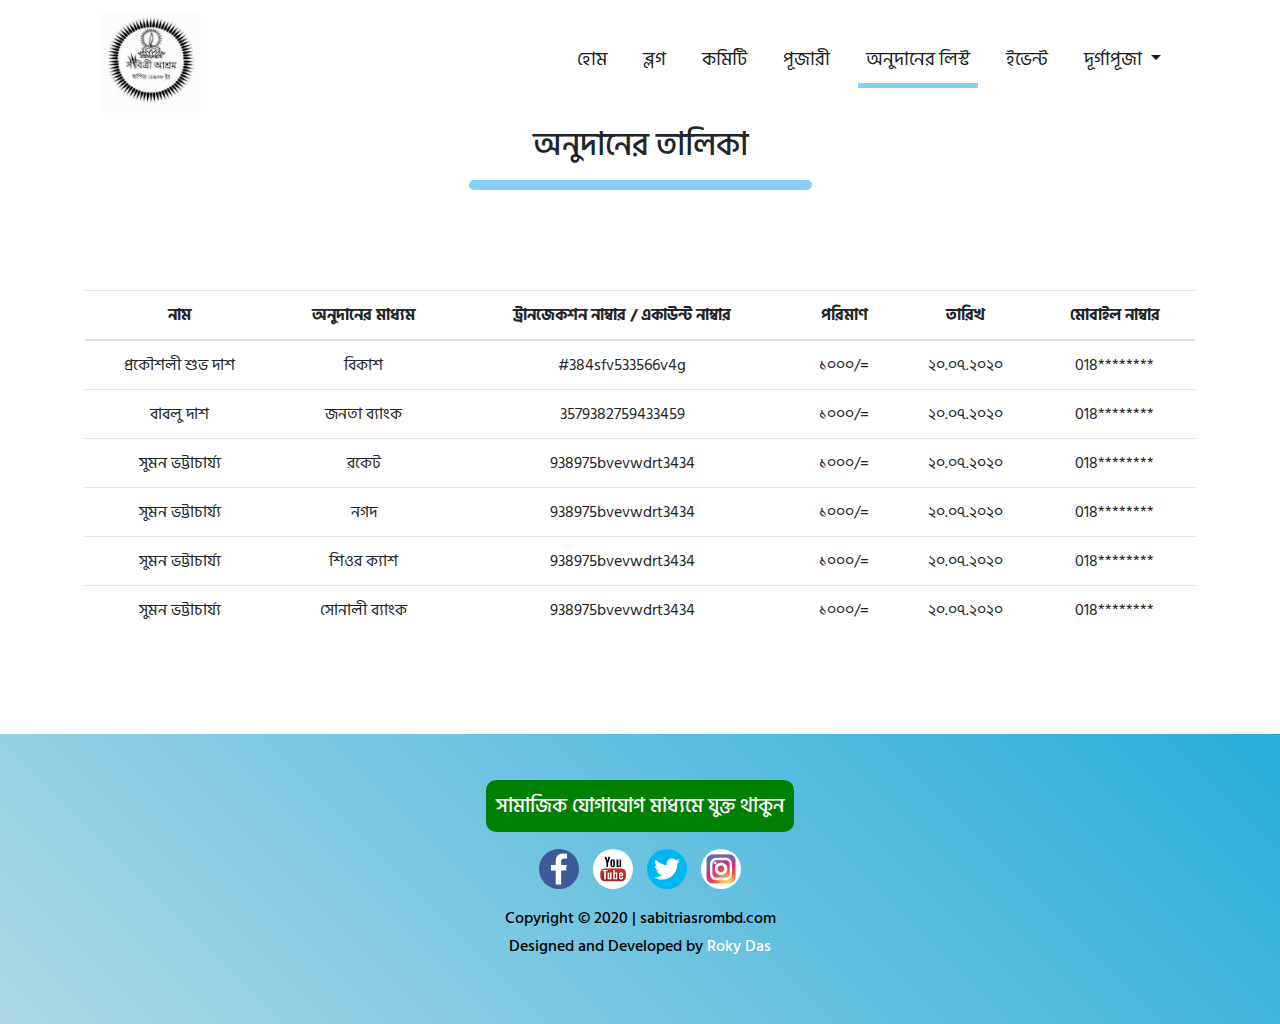
<file: money.html>
<!DOCTYPE html>
<html lang="en">

<head>
    <meta charset="UTF-8">
    <meta name="viewport" content="width=device-width, initial-scale=1.0">
    <link rel="shortcut icon" href="images/logo/logo-2.jpg" type="image/x-icon">
    <link rel="stylesheet" href="bootstrap/css/bootstrap.min.css">
    <link rel="stylesheet" href="styles/index.css">
    <link rel="stylesheet" href="styles/money.css">
    <link href="https://fonts.googleapis.com/css2?family=Hind+Siliguri&display=swap" rel="stylesheet">
    <title>সাবিত্রী আশ্রম</title>
</head>

<body>
    <header class="container">
        <nav class="navbar navbar-expand-lg navbar-light">
            <a class="navbar-brand" href="#"><img src="images/logo/logo-2.jpg" alt=""></a>
            <button class="navbar-toggler" type="button" data-toggle="collapse" data-target="#navbarNav"
                aria-controls="navbarNav" aria-expanded="false" aria-label="Toggle navigation">
                <span class="navbar-toggler-icon"></span>
            </button>
            <div class="collapse navbar-collapse" id="navbarNav">
                <ul class="navbar-nav ml-auto">
                    <li class="nav-item active">
                        <a class="nav-link" href="index.html">হোম<span class="sr-only">(current)</span></a>
                    </li>
                    <li class="nav-item active">
                        <a class="nav-link" href="blog.html">ব্লগ</a>
                    </li>
                    <li class="nav-item active">
                        <a class="nav-link" href="committee.html">কমিটি</a>
                    </li>
                    <li class="nav-item active">
                        <a class="nav-link" href="pujari.html">পূজারী</a>
                    </li>
                    <li class="nav-item active nav-active">
                        <a class="nav-link" href="money.html">অনুদানের লিস্ট</a>
                    </li>
                    <li class="nav-item active">
                        <a class="nav-link" href="event.html">ইভেন্ট</a>
                    </li>
                    <li class="nav-item active dropdown">
                        <a class="nav-link dropdown-toggle" href="#" id="navbarDropdownMenuLink" role="button"
                            data-toggle="dropdown" aria-haspopup="true" aria-expanded="false">
                            দূর্গাপূজা
                        </a>
                        <div class="dropdown-menu" aria-labelledby="navbarDropdownMenuLink">
                            <a class="dropdown-item" href="durgapuja19.html">দূর্গাপূজা - ২০১৯</a>
                            <a class="dropdown-item" href="durgapuja18.html">দূর্গাপূজা - ২০১৮</a>
                            <a class="dropdown-item" href="durgapuja17.html">দূর্গাপূজা - ২০১৭</a>
                        </div>
                    </li>
                </ul>
            </div>
        </nav>
    </header>

    <section class="container">
        <h2>অনুদানের তালিকা</h2>
        <hr class="hori-row">
    </section>
    

    <section class="container">
        <table class="table">
            <thead>
                <tr>
                    <th>নাম</th>
                    <th>অনুদানের মাধ্যম</th>
                    <th>ট্রানজেকশন নাম্বার / একাউন্ট নাম্বার</th>
                    <th>পরিমাণ</th>
                    <th>তারিখ</th>
                    <th>মোবাইল নাম্বার</th>
                </tr>
            </thead>
            <tbody>
                <tr>
                    <td>প্রকৌশলী শুভ দাশ</td>
                    <td>বিকাশ</td>
                    <td>#384sfv533566v4g</td>
                    <td>১০০০/=</td>
                    <td>২০.০৭.২০২০</td>
                    <td>018********</td>
                </tr>
                <tr>
                    <td>বাবলু দাশ</td>
                    <td>জনতা ব্যাংক</td>
                    <td>3579382759433459</td>
                    <td>১০০০/=</td>
                    <td>২০.০৭.২০২০</td>
                    <td>018********</td>
                </tr>
                <tr>
                    <td>সুমন ভট্টাচার্য্য</td>
                    <td>রকেট</td>
                    <td>938975bvevwdrt3434</td>
                    <td>১০০০/=</td>
                    <td>২০.০৭.২০২০</td>
                    <td>018********</td>
                </tr>
                <tr>
                    <td>সুমন ভট্টাচার্য্য</td>
                    <td>নগদ</td>
                    <td>938975bvevwdrt3434</td>
                    <td>১০০০/=</td>
                    <td>২০.০৭.২০২০</td>
                    <td>018********</td>
                </tr>
                <tr>
                    <td>সুমন ভট্টাচার্য্য</td>
                    <td>শিওর ক্যাশ</td>
                    <td>938975bvevwdrt3434</td>
                    <td>১০০০/=</td>
                    <td>২০.০৭.২০২০</td>
                    <td>018********</td>
                </tr>
                <tr>
                    <td>সুমন ভট্টাচার্য্য</td>
                    <td>সোনালী ব্যাংক</td>
                    <td>938975bvevwdrt3434</td>
                    <td>১০০০/=</td>
                    <td>২০.০৭.২০২০</td>
                    <td>018********</td>
                </tr>
            </tbody>
        </table>
    </section>
















    <footer>
        <div class="container">
            <h5>সামাজিক যোগাযোগ মাধ্যমে যুক্ত থাকুন</h5>
            <div class="social">
                <img src="images/social/fb.jpg" alt="">
                <img src="images/social/youtube.jpg" alt="">
                <img src="images/social/twitter.jpg" alt="">
                <img src="images/social/instra.jpg" alt="">
            </div>
            <h6>Copyright © 2020 | sabitriasrombd.com</h6>
            <h6>Designed and Developed by <a target="_blank" href="https://www.facebook.com/rokydas.rokydas.5">Roky
                    Das</a></h6>
        </div>
    </footer>










    <script src="https://code.jquery.com/jquery-3.5.1.slim.min.js"
        integrity="sha384-DfXdz2htPH0lsSSs5nCTpuj/zy4C+OGpamoFVy38MVBnE+IbbVYUew+OrCXaRkfj"
        crossorigin="anonymous"></script>
    <script src="https://cdn.jsdelivr.net/npm/popper.js@1.16.0/dist/umd/popper.min.js"
        integrity="sha384-Q6E9RHvbIyZFJoft+2mJbHaEWldlvI9IOYy5n3zV9zzTtmI3UksdQRVvoxMfooAo"
        crossorigin="anonymous"></script>
    <script src="https://stackpath.bootstrapcdn.com/bootstrap/4.5.0/js/bootstrap.min.js"
        integrity="sha384-OgVRvuATP1z7JjHLkuOU7Xw704+h835Lr+6QL9UvYjZE3Ipu6Tp75j7Bh/kR0JKI"
        crossorigin="anonymous"></script>
</body>
</file>
<file: styles/index.css>
body{ 
    font-family: 'Hind Siliguri', sans-serif;
}

header img{
    width: 100px;
}

.nav-item{
    margin: 0px 10px;
    font-size: larger;
}

.nav-active{
    border-bottom: 5px solid lightskyblue;
    color: green;
}

.img-slider img{
    height: 500px;
}

section{
    margin-bottom: 100px;
}

.blog h2{
    text-align: center;
}

.hori-row{
    border: 5px solid lightskyblue;
    border-radius: 5px;
    width: 30%;
    margin-bottom: 50px;
}

.blog-img{
    height: 300px;
}

.card-title{
    color: green;
    font-weight: 700;
}

.card-footer{
    background-color: white;
    border: none;
}

.custom-button{
    color: green;
    padding: 5px 20px;
    font-weight: 700;
    border: 5px solid #008000;
    text-decoration: none;
    border-radius: 30px;
    font-size: larger;
}

.custom-button:hover{
    color: white;
    background-color: green;
}

.blog a{
    text-decoration: none;
    color: green;
}

.blog h4{
    text-align: center;
    margin-top: 20px;
}

.card:hover{
    box-shadow: 5px 5px 50px lightgray;
}

footer{
    background-image: linear-gradient(45deg, #add8e6, rgb(40, 173, 218));
    color: white;
    text-align: center;
    padding: 60px 0px;
}

footer img{
    width: 40px;
    border-radius: 50%;
    margin: 0px 5px;
    background-color: white;
}

footer h5{
    background-color: green;
    border-radius: 10px;
    padding: 10px 10px;
    display: inline;
}

.social{
    margin-top: 30px;
    margin-bottom: 20px;
}

footer h6{
    color: black;
}

footer a, footer a:hover{
    text-decoration: none;
    color: white;
}

.sabitri-pic{
    height: 500px;
    text-align: center;
}

.sabitri-text{
    font-size: 25px;
    font-weight: 500;
    text-align: justify;
}

.event-footer{
    text-align: center;
    text-decoration: none;
    margin-top: 20px;
}
.event-footer a{
    color: green;
}
</file>
<file: styles/blog-page.css>
.post-image{
    text-align: center;
    margin-bottom: 30px;
}

.post-heading{
    color: green;
    margin: 20px;
    text-align: center;
}
</file>
<file: styles/blog.css>
.navbar{
    margin-bottom: 50px;
}

.card-deck{
    margin-bottom: 50px;
}
</file>
<file: styles/committee.css>
.puja-committee{
    text-align: center;
    margin-top: 50px;
}

.puja-committee img{
    border-radius: 50%;
    width: 300px;
}

.profile{
    border: 1px solid lightblue;
    padding: 20px;
}

.profile-img{
    padding: 30px;
    max-height: 400px;
}

.profile:hover img{
    transform: scale(1.1);
}

.profile img{
    width: 80%;
    margin-bottom: 15px;
    transition: transform ease-in-out 0.5s;
    overflow: hidden;
}

.profile h3{
    color: purple;
    font-weight: 800;
}

.row{
    margin-bottom: 20px;
}
</file>
<file: styles/event.css>
.event-img img{
    height: 300px;
}

.event{
    margin-top: 50px;
}

.event-box{
    border: 10px solid rgb(49, 129, 156);
    border-radius: 30px;
    overflow: hidden;
}

.event-text{
    text-align: center;
    padding: 15px;
    color: white;
    font-weight: 700;
    background-color: rgb(49, 129, 156);
}

.event-button{
    background-color: white;
    padding: 5px 10px;
    border-radius: 10px;
    border: none;
}

.event-heading{
    text-align: center;
    margin-top: 50px;
}
</file>
<file: styles/event-page.css>
.photo-box{
    border: 5px solid rgb(49, 129, 156);
}

.photo-box img{
    width: 100%;
    height: 250px;
}

.album{
    margin-bottom: 50px;
}
</file>
<file: styles/money.css>
table, th, td {
    border-collapse: collapse;
    text-align: center;
    padding: 15px;
}

table {
    border-spacing: 15px;
}

.container h2{
    text-align: center;
}
</file>
